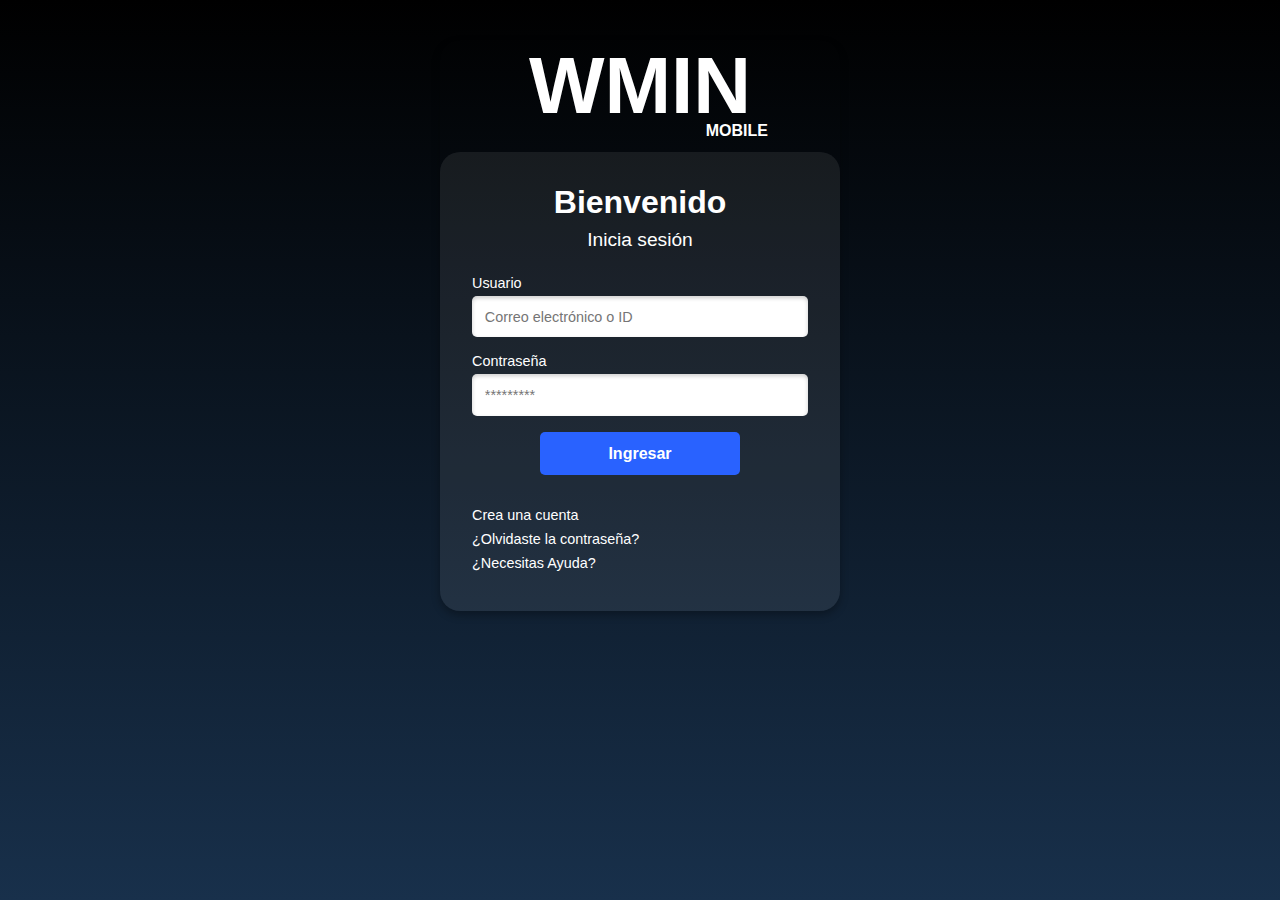
<file: index.html>
<!DOCTYPE html>
<html lang="es">
<head>
    <meta charset="UTF-8">
    <meta name="viewport" content="width=device-width, initial-scale=1.0">
    <title>Inicio de Sesión - WMIN</title>
    <link rel="stylesheet" href="styles.css">
</head>
<body>
    <div class="login-module">
        <div class="nombre-app">
            <div class="logo">WMIN</div>
            <div class="sublogo">MOBILE</div>
        </div>
        <div class="login-container">
            <h1 class="bienvenida">Bienvenido</h1>
            <p class="subtitulo">Inicia sesión</p>
            <form class="login-form">
                <label for="username">Usuario</label>
                <input type="text" id="username" placeholder="Correo electrónico o ID" required>
                
                <label for="password">Contraseña</label>
                <input type="password" id="password" placeholder="*********" required>
                
                <button onclick="location.href='menu.html'">Ingresar</button>
            </form>
            <div class="login-options">
                <a href="#">Crea una cuenta</a>
                <a href="#">¿Olvidaste la contraseña?</a>
                <a href="#">¿Necesitas Ayuda?</a>
            </div>
        </div>
    </div>
</body>
</html>
</file>
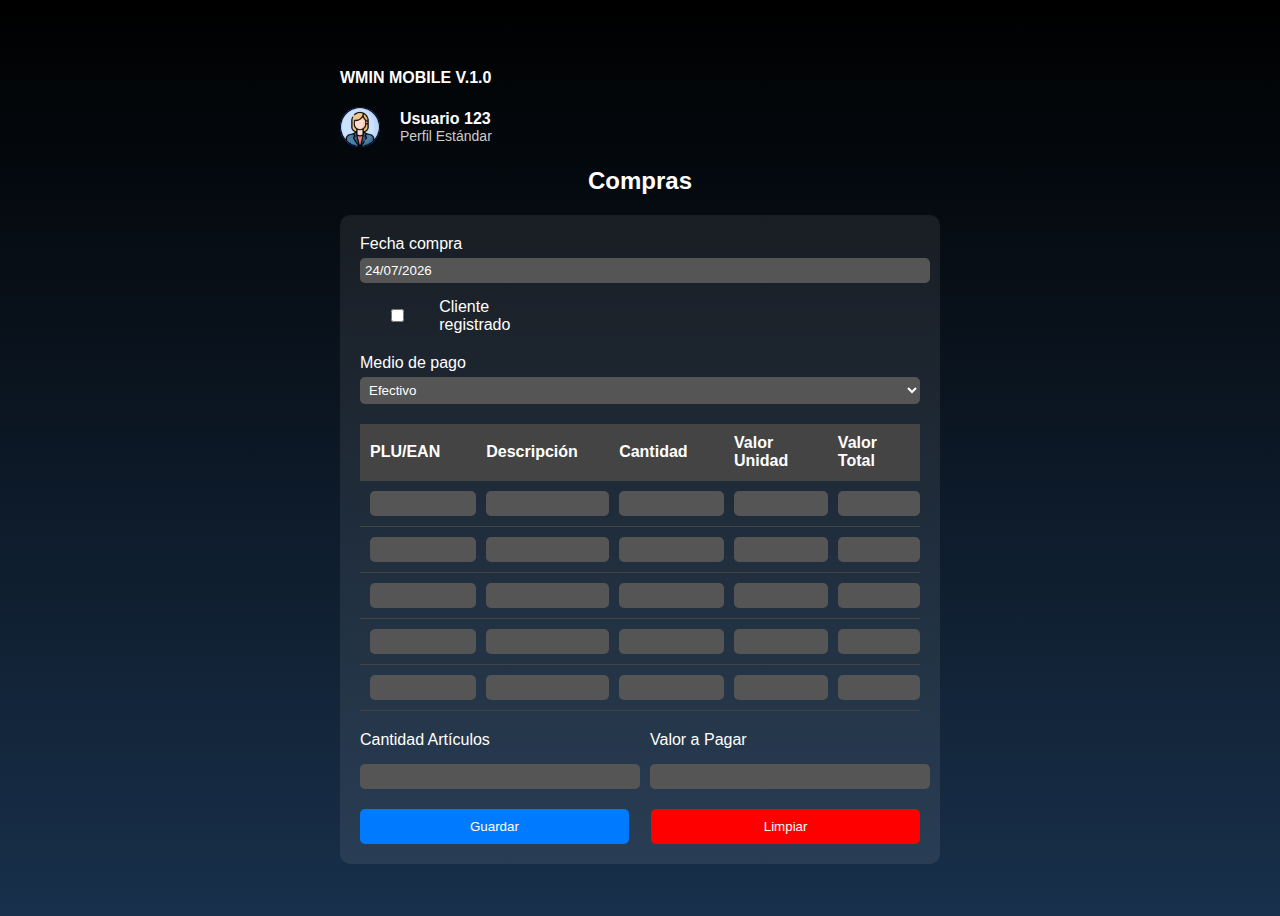
<file: compras.html>
<!DOCTYPE html>
<html lang="es">
<head>
    <meta charset="UTF-8">
    <meta name="viewport" content="width=device-width, initial-scale=1.0">
    <title>Registrar compras</title>
    <link rel="stylesheet" href="styles2.css">
</head>
<script src="script.js"></script>
<body>
    <div class="container">
        <div class="nombre-app">
            <div class="logo2">WMIN MOBILE V.1.0</div>
        </div>
        <div class="usuario-login">
            <img src="assets/icons/profile.svg" class="icono-usuario" alt="Perfil de Usuario">
            <div class="usuario-rol-container">
                <div class="usuario">Usuario 123</div>
                <div class="rol">Perfil Estándar</div>
            </div>
        </div>

        <main>
            <h2>Compras</h2>
            <form>
                <div class="form-group">
                    <label>Fecha compra</label>
                    <input type="text" id="fecha-compra" readonly>
                </div>
                <div class="form-group">
                    <label>
                        <input type="checkbox"> Cliente registrado
                    </label>
                </div>
                <div class="form-group">
                    <label>Medio de pago</label>
                    <select>
                        <option>Efectivo</option>
                        <option>Tarjeta</option>
                        <option>Transferencia</option>
                    </select>
                </div>
                <table>
                    <thead>
                        <tr>
                            <th>PLU/EAN</th>
                            <th>Descripción</th>
                            <th>Cantidad</th>
                            <th>Valor Unidad</th>
                            <th>Valor Total</th>
                        </tr>
                    </thead>
                    <tbody>
                        <tr>
                            <td><input type="text"></td>
                            <td><input type="text"></td>
                            <td><input type="number"></td>
                            <td><input type="number"></td>
                            <td><input type="number"></td>
                        </tr>
                        <tr>
                            <td><input type="text"></td>
                            <td><input type="text"></td>
                            <td><input type="number"></td>
                            <td><input type="number"></td>
                            <td><input type="number"></td>
                        </tr>
                        <tr>
                            <td><input type="text"></td>
                            <td><input type="text"></td>
                            <td><input type="number"></td>
                            <td><input type="number"></td>
                            <td><input type="number"></td>
                        </tr>
                        <tr>
                            <td><input type="text"></td>
                            <td><input type="text"></td>
                            <td><input type="number"></td>
                            <td><input type="number"></td>
                            <td><input type="number"></td>
                        </tr>
                        <tr>
                            <td><input type="text"></td>
                            <td><input type="text"></td>
                            <td><input type="number"></td>
                            <td><input type="number"></td>
                            <td><input type="number"></td>
                        </tr>
                        <!-- Añadir más filas según sea necesario -->
                    </tbody>
                </table>
                <div class="summary">
                    <div>
                        <label for="cantidad">Cantidad Artículos</label>
                        <input type="text" id="cantidad" readonly>
                    </div>
                    <div>
                        <label for="valor">Valor a Pagar</label>
                        <input type="text" id="valor" readonly>
                    </div>
                </div>
                
                <div class="buttons">
                    <button type="submit" class="save">Guardar</button>
                    <button type="reset" class="clear">Limpiar</button>
                </div>
            </form>
        </main>
    </div>
</body>
</html>
</file>
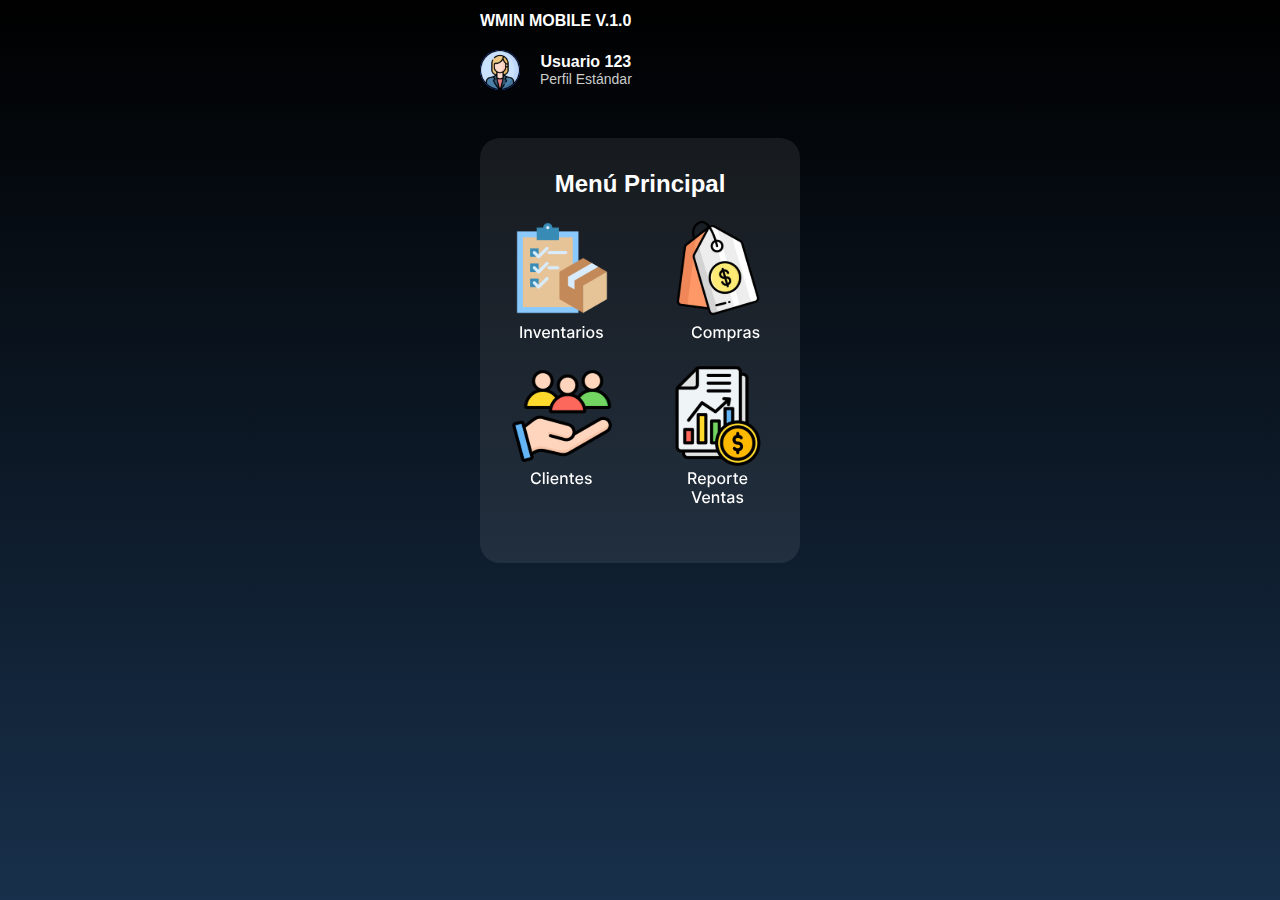
<file: menu.html>
<!DOCTYPE html>
<html lang="es">
<head>
    <meta charset="UTF-8">
    <meta name="viewport" content="width=device-width, initial-scale=1.0">
    <title>Menú principal - WMIN</title>
    <link rel="stylesheet" href="styles.css">
</head>
<body>
    <div class="menu-module">
        <div class="nombre-app">
            <div class="logo2">WMIN MOBILE V.1.0</div>
        </div>
        <div class="usuario-login">
            <img src="assets/icons/profile.svg" class="icono-usuario" alt="Perfil de Usuario">
            <div class="usuario-rol-container">
                <div class="usuario">Usuario 123</div>
                <div class="rol">Perfil Estándar</div>
            </div>
        </div>
        <div class="menu-container"> 
            <h1 class="menu-title">Menú Principal</h1>
            <div class="menu-icons">
                <!-- Ícono y texto envueltos en un enlace -->
                <a href="inventarios.html" class="menu-link">
                    <div class="menu-icon">
                        <img src="assets/icons/Inventarios.svg" class="iconos" alt="Compras">
                    </div>
                </a>
                <a href="compras.html" class="menu-link">
                    <div class="menu-icon">
                        <img src="assets/icons/Ventas.svg" class="iconos" alt="Ventas">
                    </div>
                </a>
                <a href="clientes.html" class="menu-link">
                    <div class="menu-icon">
                        <img src="assets/icons/Clientes.svg" class="iconos" alt="Clientes">
                    </div>
                </a>
                <a href="reportes.html" class="menu-link">
                    <div class="menu-icon">
                        <img src="assets/icons/Reportes.svg" class="iconos" alt="Reportes">
                    </div>
                </a>
            </div>
        </div>
    </div>
</body>
</html>
</file>
<file: styles2.css>
/* styles.css */
body {
    font-family: Arial, sans-serif;
    background: linear-gradient(180deg, #000000, #18304b);
    color: #ffffff;
    display: flex;
    justify-content: center;
    align-items: flex-start;
    height: 100vh;
    
  }

.container {
    width: 90%;
    margin: auto;
    max-width: 600px;
}

header {
    display: flex;
    justify-content: space-between;
    align-items: center;
    margin-bottom: 20px;
}

h1 {
    font-size: 18px;
}

.user-info {
    display: flex;
    align-items: center;
}

.avatar {
    width: 40px;
    height: 40px;
    background-color: #ccc;
    border-radius: 50%;
    margin-right: 10px;
}

.back-button {
    background-color: #007BFF;
    color: #fff;
    border: none;
    padding: 5px 10px;
    border-radius: 5px;
    cursor: pointer;
}

main h2 {
    text-align: center;
    margin-bottom: 20px;
}

form {
    background: rgba(255, 255, 255, 0.08); /* Fondo opaco */
    padding: 20px;
    border-radius: 10px;
}

.form-group {
    margin-bottom: 15px;
}

.form-group label {
    display: inline-flex;
    align-items: center;  /* Centra verticalmente el checkbox y el texto */
}

.form-group input[type="checkbox"] {
    margin-right: 0.5rem;  /* Espacio entre el checkbox y el texto */
}


label {
    display: block;
    margin-bottom: 5px;
}

input, select {
    width: 100%;
    padding: 5px;
    border: none;
    border-radius: 5px;
    background-color: #555;
    color: #fff;
}

table {
    width: 100%;
    margin: 20px 0;
    border-collapse: collapse;
}

th, td {
    text-align: left;
    padding: 10px;
    border-bottom: 1px solid #444;
}

th {
    background-color: #444;
}

td input {
    width: 100%;
    background-color: #555;
    color: #fff;
    border: none;
    border-radius: 5px;
    padding: 5px;
}

.summary {
    display: flex;
    justify-content: space-between; /* Espaciar los elementos */
    gap: 20px; /* Añadir espacio entre los campos */
    margin-bottom: 20px; /* Separar el bloque del resto del formulario */
}

.summary div {
    flex: 1; /* Asegura que cada campo tenga el mismo ancho */
    display: flex;
    flex-direction: column; /* Apilar la etiqueta y el campo verticalmente */
    gap: 10px; /* Añade espacio entre la etiqueta y el campo */
}


.buttons {
    display: flex;
    justify-content: space-between;
}

.save, .clear {
    width: 48%;
    padding: 10px;
    border: none;
    border-radius: 5px;
    cursor: pointer;
}

.save {
    background-color: #007BFF;
    color: #fff;
}

.clear {
    background-color: #f00;
    color: #fff;
}

/* Nombre de la app */
.nombre-app {
    margin-bottom: 1.25rem; /* 20px */
    display: flex;
    align-items: left; /* Alinea los elementos en el centro verticalmente */
    justify-content: flex-start; /* Alinea los elementos al principio del contenedor */
  }
  
  .logo2 {
    font-size: 1rem; /* 24px */
    font-weight: bold;
    margin-top: 1rem;
  }
  
  .usuario-login {
    display: flex;
    align-items: center; /* Centrar verticalmente el icono con el texto */
    margin-bottom: 20px; /* Separación entre este bloque y los siguientes */
  }
  
  /* Icono de usuario */
  .icono-usuario {
    width: 2.5rem; /* 40px */
    height: 2.5rem; /* 40px */
    background-color: #2962ff;
    border-radius: 50%;
    margin-right: 1.25rem; /* Separación entre el icono y el texto */
  }
  
  /* Contenedor para el nombre de usuario y el rol */
  .usuario-rol-container {
    display: flex;
    flex-direction: column; /* Apilar el nombre de usuario y el rol verticalmente */
  }
  
  /* Nombre de usuario */
  .usuario {
    font-size: 1rem;
    font-weight: bold;
    color: #ffffff;
    margin: 0; /* Eliminar márgenes para un mejor alineamiento */
  }
  
  /* Rol de usuario */
  .rol {
    font-size: 0.875rem;
    color: #cccccc; /* Color más suave para el rol */
    margin: 0; /* Eliminar márgenes */
  }
</file>
<file: styles.css>
/* General Reset */
* {
  margin: 0;
  padding: 0;
  box-sizing: border-box;
}

body {
  font-family: Arial, sans-serif;
  background: linear-gradient(180deg, #000000, #18304b);
  color: #ffffff;
  display: flex;
  justify-content: center;
  align-items: flex-start;
  height: 100vh;
  padding-top: 40px; /* Ajuste para espacio superior */
}

/* Contenedor principal del módulo */
.login-module {
  border-radius: 20px;
  width: 90%;
  max-width: 400px;
  box-shadow: 0 4px 8px rgba(0, 0, 0, 0.3);
  text-align: center;
  position: relative;
  margin: 0 auto;
}

/* Nombre de la app */
.nombre-app {
  margin-bottom: 20px;
  position: relative; /* Esto es importante */
  text-align: center;
}

.logo {
  font-size: 5rem;
  font-weight: bold;
  margin: 0 auto; /* Centra el logo dentro de su contenedor */
  display: block;
}

.sublogo {
  font-size: 1rem;
  font-weight: bold;
  position: absolute; /* Para que se posicione en relación con .nombre-app */
  right: 18%; /* Alineado al borde derecho de .nombre-app */
  top: 100%; /* Justo debajo del logo */
  transform: translateY(-10px); /* Ajuste fino para la separación */
}

/* Contenedor de formulario */
.login-container {
  background: rgba(255, 255, 255, 0.08); /* Fondo opaco */
  border-radius: 20px;
  width: 100%;
  padding: 2rem;
  text-align: center;
  position: relative;
}

.bienvenida {
  font-size: 2rem;
  font-weight: bold;
  margin-bottom: 0.5rem;
}

.subtitulo {
  font-size: 1.2rem;
  margin-bottom: 1.5rem;
}

.login-form label {
  display: block;
  font-size: 0.9rem;
  text-align: left;
  margin-bottom: 0.3rem;
}

.login-form input {
  width: 100%;
  padding: 0.8rem;
  margin-bottom: 1rem;
  border: none;
  border-radius: 5px;
  background: #ffffff;
  color: #000000;
  font-size: 0.9rem;
  box-shadow: inset 0 2px 4px rgba(0, 0, 0, 0.2);
}

.login-form input:focus {
  outline: none;
  border: 2px solid #2962ff;
}

.login-form button {
  width: 100%;
  max-width: 200px;
  padding: 0.8rem;
  background-color: #2962ff;
  color: white;
  font-size: 1rem;
  font-weight: bold;
  border: none;
  border-radius: 5px;
  cursor: pointer;
  transition: background-color 0.3s, transform 0.2s;
}

.login-form button:hover {
  background-color: #0039cb;
  transform: scale(1.05);
}

/* Opciones debajo del formulario */
.login-options {
  text-align: left;
  margin-top: 2rem;
  font-size: 0.9rem;
}

.login-options a {
  color: #ffffff;
  text-decoration: none;
  display: block;
  margin-bottom: 0.5rem;
}

.login-options a:hover {
  text-decoration: underline;
}

/****** menu.html ******/

/* Contenedor principal del módulo */
.menu-module {
  border-radius: 1.25rem; /* 20px */
  width: 22.5rem; /* 360px */
  text-align: center;
  padding: 1.25rem; /* 20px */
  margin-top: -4rem;
}

/* Nombre de la app */
.nombre-app {
  margin-bottom: 1.25rem; /* 20px */
  display: flex;
  align-items: left; /* Alinea los elementos en el centro verticalmente */
  justify-content: flex-start; /* Alinea los elementos al principio del contenedor */
}

.logo2 {
  font-size: 1rem; /* 24px */
  font-weight: bold;
  margin-top: 1rem;
}

.usuario-login {
  display: flex;
  align-items: center; /* Centrar verticalmente el icono con el texto */
  margin-bottom: 20px; /* Separación entre este bloque y los siguientes */
}

/* Icono de usuario */
.icono-usuario {
  width: 2.5rem; /* 40px */
  height: 2.5rem; /* 40px */
  background-color: #2962ff;
  border-radius: 50%;
  margin-right: 1.25rem; /* Separación entre el icono y el texto */
}

/* Contenedor para el nombre de usuario y el rol */
.usuario-rol-container {
  display: flex;
  flex-direction: column; /* Apilar el nombre de usuario y el rol verticalmente */
}

/* Nombre de usuario */
.usuario {
  font-size: 1rem;
  font-weight: bold;
  color: #ffffff;
  margin: 0; /* Eliminar márgenes para un mejor alineamiento */
}

/* Rol de usuario */
.rol {
  font-size: 0.875rem;
  color: #cccccc; /* Color más suave para el rol */
  margin: 0; /* Eliminar márgenes */
}


/* Estilos para el contenedor de menú */
.menu-container {
  background: rgba(255, 255, 255, 0.08); /* Fondo opaco */
  border-radius: 20px;
  width: 100%;
  padding: 2rem;
  text-align: center;
  position: relative;
  margin-top: 3rem;
}

/* Título del menú */
.menu-title {
  font-size: 1.5rem; /* 24px */
  font-weight: bold;
  margin-bottom: 1.25rem; /* 20px */
  color: #ffffff;
}

.menu-link {
  text-decoration: none;
  color: inherit; /* Usa el color del contexto */
}

/* Contenedor de los iconos */
.menu-icons {
  display: flex;
  flex-wrap: wrap;
  justify-content: space-between;
}

/* Cada ícono */
.menu-icon {
  width: 45%; /* Un 45% para cada icono, dos por fila */
  text-align: center;
  margin-bottom: 1.25rem; /* 20px */
}

.icon {
  width: 3.75rem; /* 60px */
  height: 3.75rem; /* 60px */
  background-color: #2962ff;
  border-radius: 50%;
  margin: 0 auto 0.625rem; /* 10px */
}

/* Nombre de cada icono */
.icon-name {
  font-size: 0.875rem; /* 14px */
  color: #ffffff;
}
</file>
